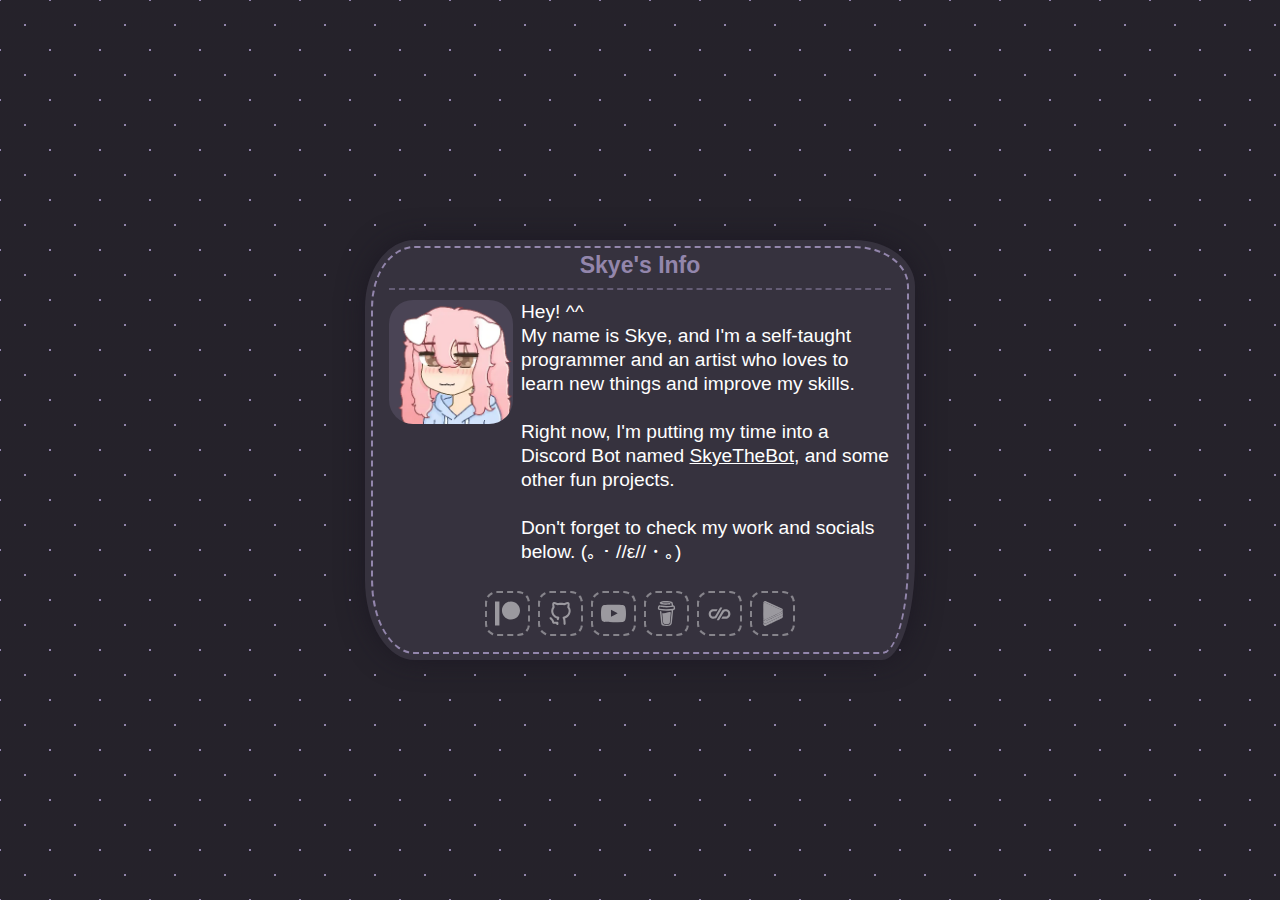
<file: index.html>
<!DOCTYPE html>
<html lang="en">

<head>
    <meta charset="UTF-8">
    <meta http-equiv="X-UA-Compatible" content="IE=edge">
    <meta name="viewport" content="width=device-width, initial-scale=1.0, user-scalable=1">
    <title>Skye's Info</title>
    <meta name="description" content="Short infos about me">
    <meta name="keywords" content="Discord, Discord Bots, SkyeTheBot">
    <meta name="author" content="Skye">
    
    <link rel="icon" href="favicon.ico" type="image/x-icon">
    <link rel="shortcut icon" href="favicon.ico" type="image/x-icon">
    <link rel="apple-touch-icon" sizes="180x180" href="/src/icons/apple-touch-icon.png">
    <link rel="icon" type="image/png" sizes="32x32" href="/src/icons/favicon-32x32.png">
    <link rel="icon" type="image/png" sizes="16x16" href="/src/icons/favicon-16x16.png">
    <link rel="manifest" href="/site.webmanifest">
    
    <script data-name="BMC-Widget" data-cfasync="false" src="https://cdnjs.buymeacoffee.com/1.0.0/widget.prod.min.js" data-id="skyethedoggy" data-description="Support me on Buy me a coffee!" data-message="Buy me a pizza :3" data-color="#F471FF" data-position="Right" data-x_margin="18" data-y_margin="18"></script>
    
    <link rel="stylesheet" href="style.css">
</head>

<body>
    
    <div class="container">
        <div class="boxes">
            <div class="box">
                <h1>Skye's Info</h1>
                <hr>
                <div class="description">
                    <img oncontextmenu="return false;" class="avatar" id="avatar" draggable="false" alt="avatar" src="src/avatar.webp">
                    <div class="info">
                        <p><b>Hey! ^^</b><br>My name is Skye, and I'm a self-taught programmer and an artist who loves to learn new things and improve my skills.<br><br>Right now, I'm putting my time into a Discord Bot named <a href="https://skyethebot.xyz" target="_blank">SkyeTheBot</a>, and some other fun projects.<br><br>Don't forget to check my work and socials below. (｡・//ε//・｡)</p>
                    </div>
                </div>
                <div class="socials">
                    <a data-dropdown="Patreon" draggable="false" href="https://www.patreon.com/skyethedoggy" class="patreon" target="_blank">
                        <img draggable="false" oncontextmenu="return false;" alt="my Patrron" src="src/socials/patreon.svg" class="patron">
                    </a>
                    <a data-dropdown="Github" draggable="false" href="https://github.com/SkyeUwU" class="github" target="_blank">
                        <img draggable="false" oncontextmenu="return false;" alt="my Github" src="src/socials/github.svg" class="github">
                    </a>
                    <a data-dropdown="Youtube" draggable="false" href="https://youtube.com/@SkyeTheDoggy" class="youtube" target="_blank">
                        <img draggable="false" oncontextmenu="return false;" alt="my Youtube" src="src/socials/youtube.svg" class="youtube">
                    </a>
                    <!-- <a data-dropdown="SkyeTheBot Website" draggable="false" href="https://skyethebot.xyz" target="_blank">
                        <img draggable="false" oncontextmenu="return false;" alt="my discord bot website" src="src/socials/web.svg" class="discord-bot">
                    </a> -->
                    <a data-dropdown="Buy me a coffee" draggable="false" href="https://www.buymeacoffee.com/skyethedoggy" target="_blank">
                        <img draggable="false" oncontextmenu="return false;" alt="Buy me a coffee" src="src/socials/buymeacoffee.svg" class="buymeacoffee">
                    </a>
                    <a data-dropdown="My Pronouns.page Card" draggable="false" href="https://en.pronouns.page/@skyethedoggy" target="_blank">
                        <img draggable="false" oncontextmenu="return false;" alt="My Pronouns.page Card" src="src/socials/pronouns-page.svg" class="pronouns-page">
                    </a>
                    <a data-dropdown="My favorite vtubers list" draggable="false" href="https://vtubers.skyethebot.xyz" target="_blank">
                        <img draggable="false" oncontextmenu="return false;" alt="My favorite vtubers list" src="src/socials/hololive.svg" class="fav-vtubers">
                    </a>
                </div>
            </div>
        </div>
    </div>
</body>

</html>
</file>
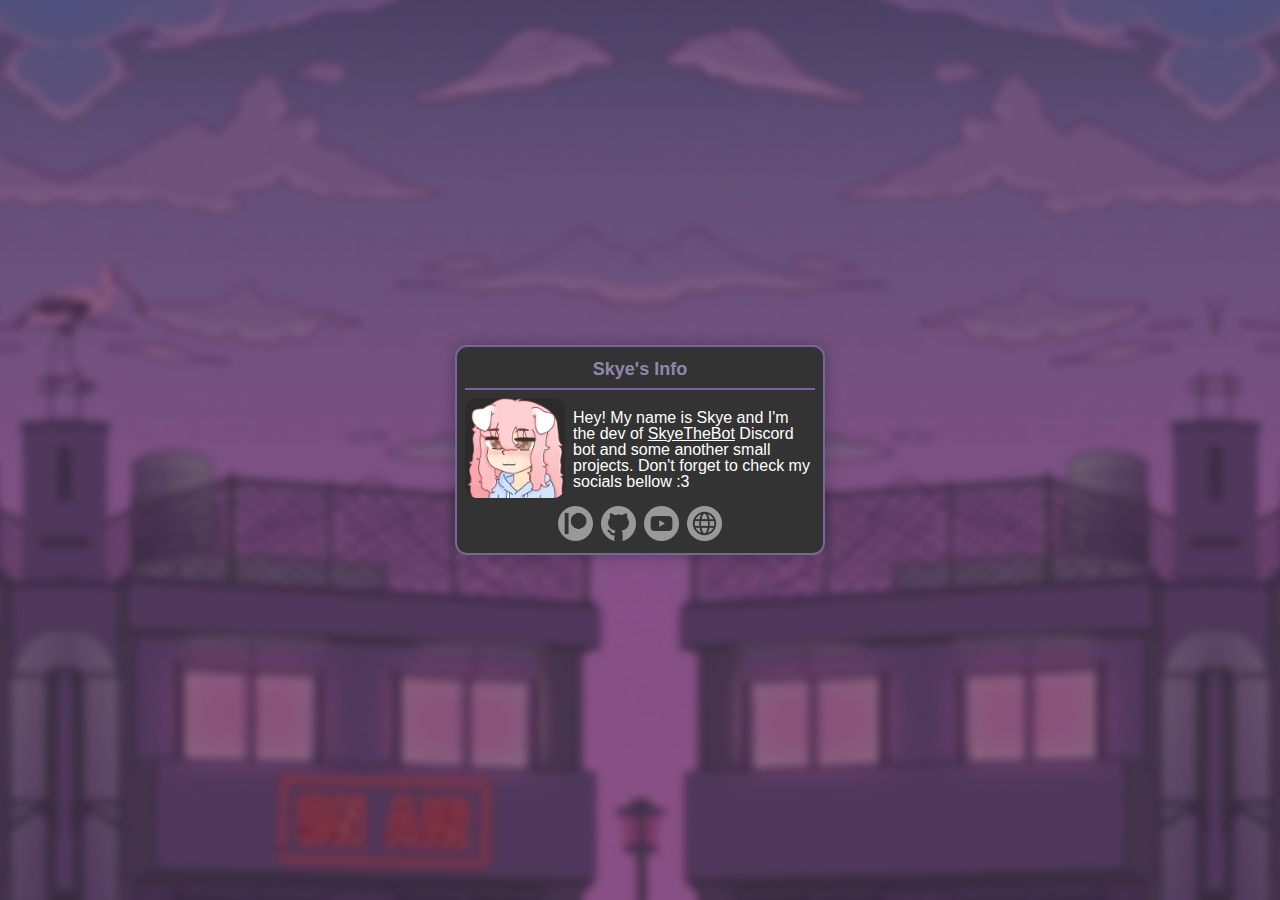
<file: html/index.html>
<!DOCTYPE html>
<html lang="en">
<head>
    <meta charset="UTF-8">
    <meta http-equiv="X-UA-Compatible" content="IE=edge">
    <meta name="viewport" content="width=device-width, initial-scale=1.0, user-scalable=0">
    <title>Skye's Info</title>
    <meta name="description" content="Short infos about me">
    <meta name="keywords" content="Discord, Discord Bots, SkyeTheBot">
    <meta name="author" content="Skye">
    
    <link rel="icon" href="favicon.ico" type="image/x-icon">
    <link rel="shortcut icon" href="favicon.ico" type="image/x-icon">
    <link rel="apple-touch-icon" sizes="180x180" href="/src/icons/apple-touch-icon.png">
    <link rel="icon" type="image/png" sizes="32x32" href="/src/icons/favicon-32x32.png">
    <link rel="icon" type="image/png" sizes="16x16" href="/src/icons/favicon-16x16.png">
    <link rel="manifest" href="/site.webmanifest">
    
    <link rel="stylesheet" href="style.css">
</head>
<body>

    <div class="container">
        <main>
            <h1>Skye's Info</h1>
            <hr>
            <div class="description">
                <img oncontextmenu="return false;" class="avatar" id="avatar" draggable="false" alt="avatar" src="src/avatar.png">
                <b>Hey! My name is Skye and I'm the dev of <a>SkyeTheBot</a> Discord bot and some another small projects. Don't forget to check my socials bellow :3</b>
            </div>
            <div class="socials">
                <a draggable="false" href="https://www.patreon.com/skye_uwu" target="_blank">
                    <img draggable="false" oncontextmenu="return false;" alt="my Patrron" src="src/socials/patreon.png" class="patron">
                </a>
                <a draggable="false" href="https://github.com/SkyeUwU" target="_blank">
                    <img draggable="false" oncontextmenu="return false;" alt="my Github" src="src/socials/github.png" class="github">
                </a>
                <a draggable="false" href="https://youtube.com/@SkyeTheDoggy" target="_blank">
                    <img draggable="false" oncontextmenu="return false;" alt="my Youtube" src="src/socials/youtube.png" class="youtube">
                </a>
                <a draggable="false" href="https://skyethebot.xyz" target="_blank">
                    <img draggable="false" oncontextmenu="return false;" alt="my website" src="src/socials/web.png" class="website">
                </a>
            </div>
        </main>
        <script src="script.js"></script>
    </div>
    
</body>
</html>
</file>
<file: style.css>
:root {
    --model-bc: hsl(261, 11%, 22%);
    --model-bc-ligher: hsl(261, 11%, 30%);
    --main-color: hsl(356, 88%, 90%);
    --sec-color: hsl(260, 19%, 60%);
    --border-color: hsl(260, 19%, 60%);
    --bc-color: hsl(261, 11%, 15%);
    --h1-color: hsl(260, 19%, 60%);
    --shadow: hsl(260, 24%, 10%);
}

/* width */
/* Common styles for both horizontal and vertical scrollbars */
::-webkit-scrollbar {
    width: 24px;
    height: 16px;
}

::-webkit-scrollbar-track {
    background: transparent;
    background-clip: padding-box;
}

::-webkit-scrollbar-thumb {
    border: 8px solid transparent;
    background: var(--sec-color);
    border-radius: 100px;
    background-clip: padding-box;
}

/* Mozilla (Firefox) scrollbar styles */
/* Similar to webkit-scrollbar styles */
/* ... */

/* Text selection styles */
::-moz-selection {
    color: white !important;
    background-color: var(--sec-color) !important;
    box-sizing: border-box !important;
}

::selection {
    color: white !important;
    background-color: var(--sec-color) !important;
    box-sizing: border-box !important;
}

html {
    font-family: 'Segoe UI', Tahoma, Geneva, Verdana, sans-serif;
    -webkit-tap-highlight-color: transparent;
    color: white;
    font-size: 1.2rem;
}

html,
body {
    margin: 0;
    padding: 0;
    overflow: hidden;
}

* {
    box-sizing: border-box !important;
}

body {
    height: 100dvh;
    width: 100dvw;
    background-color: var(--bc-color);
    background-image: radial-gradient(var(--h1-color) 1.25px, transparent 1.25px), radial-gradient(var(--h1-color) 1.25px, var(--bc-color) 1.25px);
    background-size: 50px 50px;
    background-position: 0 0, 25px 25px;
}

.container {
    height: 100dvh;
    width: 100dvw;
    display: flex;
    align-items: center;
    justify-content: center;
    flex-direction: column;
    gap: 16px;
    padding: 16px;
    overflow: hidden;
    overflow-y: auto;
}

.boxes {
    width: 550px;
    max-width: 100%;
    max-height: 100%;
    display: flex;
    align-items: center;
    flex-direction: column;
    gap: 16px;
}

.box {
    width: 100%;
    height: fit-content;
    background-color: var(--model-bc);
    border-radius: 9% 11% 6% 9% / 16% 11% 24% 19%;
    outline-style: dashed;
    outline-color: var(--border-color);
    outline-width: 2px;
    outline-offset: -8px;
    text-align: center;
    padding: 24px;
    overflow: unset;
    -webkit-box-shadow: 0px 0px 34px -8px var(--shadow);
    box-shadow: 0px 0px 34px -8px var(--shadow);
    box-sizing: border-box;
    overflow: unset;
    transition: border-radius 250ms;
}

h1 {
    font-size: 1.2em;
    margin: 4px;
    margin-top: -12px;
    color: var(--h1-color);
}

hr {
    border: none;
    border-top: 2px dashed var(--border-color);
    background-color: transparent;
    opacity: 0.5;
}

a,
a:visited {
    color: white;
}


b {
    font-weight: normal;
    margin-top: 12px;
}

b a {
    text-decoration: solid;
    text-decoration-line: underline;
    cursor: pointer;
}

.description {
    width: 100%;
    display: inline-flex;
    flex-direction: row;
    justify-content: start;
    align-items: start;
    text-align: left;
    gap: 8px;
    line-height: 24px;
}

.description .info p {
    margin-top: 0;
}

.avatar {
    width: 124px;
    height: 124px;
    background-color: var(--model-bc-ligher);
    border-radius: 24px;
    user-select: none;
}

*:is(a, b, h1)::selection {
    background-color: var(--main-color);
    color: var(--model-bc);
}

.socials {
    display: flex;
    align-items: center;
    justify-content: center;
    flex-wrap: wrap;
    gap: 8px;
    margin-top: 8px;
}

.socials a {
    width: 45px;
    height: 45px;
    aspect-ratio: 1;
    padding: 8px;
    display: flex;
    align-items: center;
    justify-content: center;
    filter: saturate(0);
    cursor: pointer;
    user-select: none;
    border-radius: 12px;
    border-color: hsla(0, 0%, 100%, 0.40);
    border-width: 2px;
    border-style: dashed;
    position: relative;
}

.socials a::after {
    content: attr(data-dropdown);
    position: absolute;
    background-color: hsl(260, 25%, 60%);
    color: white;
    white-space: nowrap;
    padding: 4px 8px 4px 8px;
    z-index: 10;
    border-radius: 8px;
    font-size: 0.9em;
    bottom: -2.3rem;
    opacity: 0;
    transition: 250ms;
    pointer-events: none;
}

.socials a::before {
    content: "";
    position: absolute;
    border-left: 10px solid transparent;
    border-right: 10px solid transparent;
    border-bottom: 10px solid hsl(260, 25%, 60%);
    bottom: -15px;
    left: 50%;
    opacity: 0;
    transition: 250ms;
    transform: translateX(-50%);
    pointer-events: none;
}

.socials a:hover::after {
    opacity: 1;
}

.socials a:hover::before {
    opacity: 1;
}

.socials img {
    width: 100%;
    height: 100%;
    user-select: none;
    filter: brightness(100);
    opacity: 0.5;
}

.socials a {
    --opacity: 0.25;
}

.socials a:hover>img {
    filter: brightness(1);
    opacity: 1;
}

.socials a:hover {
    filter: saturate(1);
    border-color: hsl(260, 19%, 60%);
    background-color: hsla(260, 81%, 72%, var(--opacity));
    border-style: solid;
}

@media only screen and (max-width: 550px) {
    html {
        font-size: 1rem;
    }

    .avatar {
        width: 100px;
        height: 100px;
    }

    .socials a {
        width: 40px;
        height: 40px;
    }

    .description {
        line-height: 20px;
        flex-direction: column;
    }

    .box {
        border-radius: 24px;
    }
}
</file>
<file: html/style.css>
:root {
    --model-bc: hsl(0, 0%, 20%);
    --main-color: hsl(356, 88%, 90%);
    --border-color: hsl(260, 19%, 50%);
    --bc-color: hsl(0, 0%, 10%);
    --h1-color: hsl(260, 19%, 60%);
}

html,
body {
    color: white;
    width: 100vw;
    height: 100vh;
    margin: 0px;
    font-family: 'Segoe UI', Tahoma, Geneva, Verdana, sans-serif;
    overflow: hidden;
    -webkit-tap-highlight-color: transparent;
}

.container {
    width: 100%;
    height: 100vh;
    position: absolute;
    background-color: var(--bc-color);
    background-position: center;
    background-repeat: no-repeat;
    background-size: cover;
    overflow: hidden;
    display: flex;
    align-items: center;
    justify-content: center;
}

.container::before {
    content: "";
    position: absolute;
    width: 110%;
    height: 110%;
    filter: blur(4px);
    background-image: url(src/desktop_background.webp);
    opacity: 0.5;
    background-position: center;
    background-repeat: no-repeat;
    background-size: cover;
}

main {
    margin: auto;
    width: 350px;
    height: auto;
    background-color: var(--model-bc);
    border-radius: 12px;
    border-style: solid;
    border-color: var(--border-color);
    border-width: 2px;
    text-align: center;
    padding: 8px;
    margin: 8px;
    overflow: hidden;
    z-index: 1;
    box-shadow: 0px 0px 16px 0px rgba(0, 0, 0, 0.25);
}

h1 {
    font-size: 18px;
    margin: 4px;
    color: var(--h1-color);
}

hr {
    border: 1px solid var(--border-color);
    background-color: var(--border-color);
    opacity: 1;
}

b {
    font-weight: normal;
    margin-top: 12px;
}

b a {
    text-decoration: solid;
    text-decoration-line: underline;
    cursor: pointer;
}

.description {
    width: 100%;
    display: flex;
    flex-direction: row;
    text-align: left;
    gap: 8px;
    line-height: 16px;
}

.avatar {
    width: 100px;
    height: 100px;
    background-color: hsla(0, 0%, 0%, 0.15);
    border-radius: 12px;
    user-select: none;
}

*:is(a, b, h1)::selection {
    background-color: var(--main-color);
    color: var(--model-bc);
}

.socials {
    display: inline-grid;
    grid-auto-flow: column dense;
    align-items: center;
    justify-content: center;
    gap: 8px;
    margin-top: 8px;
    filter: invert(1);
}

.socials img {
    width: 35px;
    height: 35px;
    transition: 250ms;
    cursor: pointer;
    opacity: 0.5;
    user-select: none;
}

.socials img:hover {
    opacity: 1;
}

@media only screen and (max-width: 390px) {
    main {
        width: 100%
    }
}
</file>
